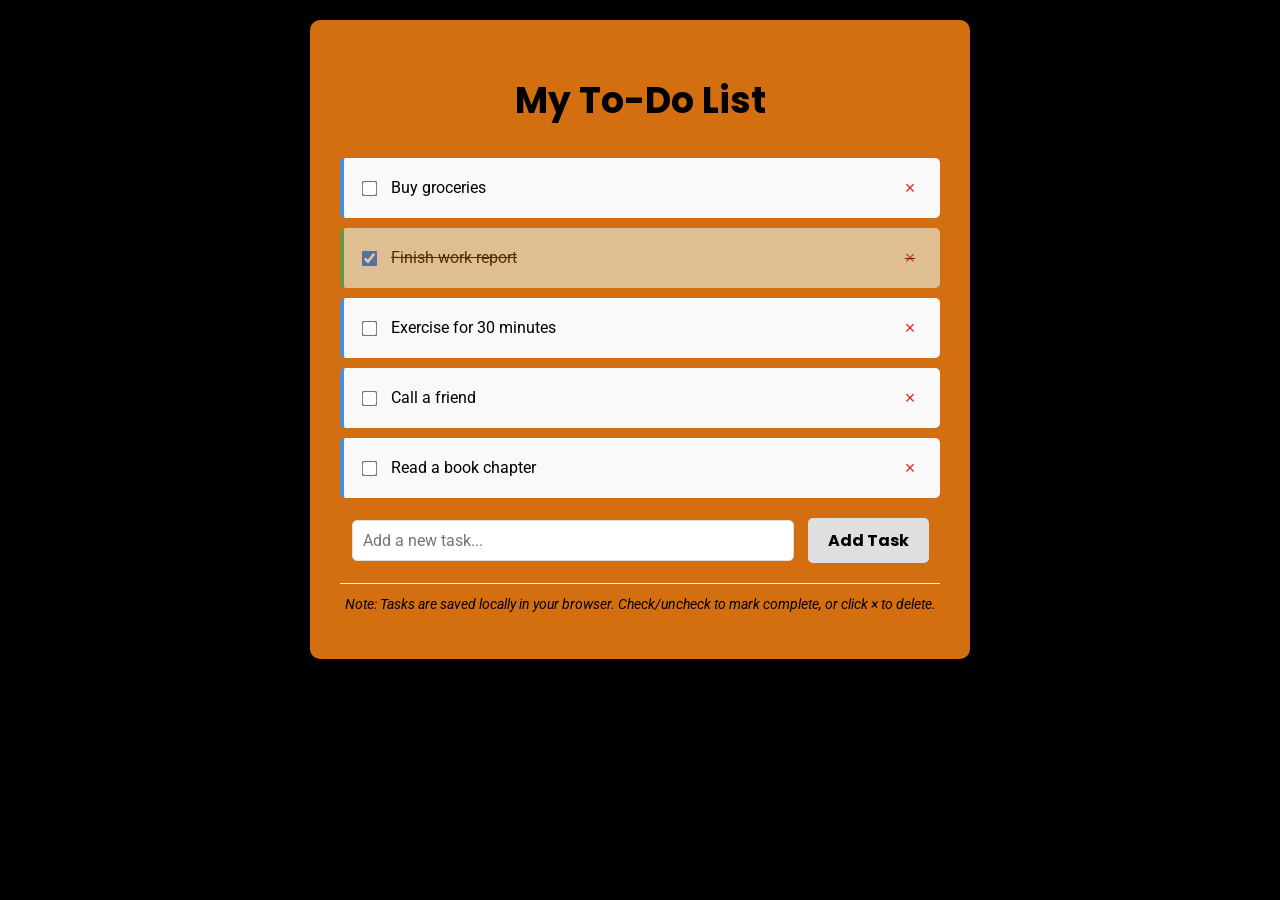
<file: index.html>
<!DOCTYPE html>
<html lang="en">
<head>
    <meta charset="UTF-8">
    <meta name="viewport" content="width=device-width, initial-scale=1.0">
    <title>My To-Do List</title>
    <link rel="stylesheet" href="style.css">
</head>
<body>
    <div class="container">
        <h1>My To-Do List</h1>
        <ul id="task-list">
            <!-- Tasks will be populated dynamically by JavaScript -->
        </ul>
        <div class="add-item">
            <input type="text" id="new-task-input" placeholder="Add a new task...">
            <button id="add-task-btn">Add Task</button>
        </div>
        <p class="caption">Note: Tasks are saved locally in your browser. Check/uncheck to mark complete, or click × to delete.</p>
    </div>
    <script src="script.js"></script>
</body>
</html>
</file>
<file: style.css>
/* Import Google Fonts based on the style guide */
@import url('https://fonts.googleapis.com/css2?family=Poppins:wght@400;500;700&family=Montserrat:wght@400;600&family=Open+Sans:wght@400;600&family=Roboto:wght@300;400;500&family=Lato:wght@300;400;700&family=Nunito+Sans:wght@400;600&display=swap');

/* Global styles */
body {
    font-family: 'Roboto', 'Open Sans', 'Lato', sans-serif; /* Body Text fallback */
    font-size: 16px; /* Body Text size */
    font-weight: 400; /* Regular */
    background-color: #000000;
    margin: 0;
    padding: 20px;
    color: #000000;
    line-height: 1.5; /* Improves readability for body text */
}

.container {
    max-width: 600px;
    margin: 0 auto;
    background-color: rgb(211, 111, 17);
    padding: 30px;
    border-radius: 10px;
    box-shadow: 0 2px 10px rgba(0, 0, 0, 0.1);
}

h1 {
    font-family: 'Poppins', 'Montserrat', 'Open Sans', sans-serif; /* H1 font */
    font-size: 36px; /* Within 32–40px range */
    font-weight: 700; /* Bold */
    text-align: center;
    color: #000000;
    margin-bottom: 30px;
}

ul {
    list-style-type: none;
    padding: 0;
}

#task-list {
    min-height: 100px; /* Ensures space even if empty */
}

li {
    font-family: 'Roboto', 'Open Sans', 'Lato', sans-serif; /* Body Text */
    font-size: 16px; /* Body Text size */
    font-weight: 400; /* Regular */
    background-color: #f9f9f9;
    margin-bottom: 10px;
    padding: 15px;
    border-left: 4px solid #4a90e2;
    border-radius: 5px;
    display: flex;
    align-items: center;
    justify-content: space-between; /* Pushes delete button to the right */
    position: relative;
}

li input[type="checkbox"] {
    margin-right: 15px;
    transform: scale(1.2);
    order: -1; /* Puts checkbox at the start */
}

li .task-text {
    flex-grow: 1; /* Takes up remaining space */
    margin-right: 10px;
}

li .delete-btn {
    background: none;
    border: none;
    font-size: 18px;
    color: #e72610;
    cursor: pointer;
    padding: 5px;
    border-radius: 50%;
    width: 30px;
    height: 30px;
    display: flex;
    align-items: center;
    justify-content: center;
    transition: background-color 0.2s;
}

li .delete-btn:hover {
    background-color: #f8f8f8;
}

li.completed {
    text-decoration: line-through;
    opacity: 0.6;
    background-color: #e8f5e8;
    border-left-color: #27ae60;
}

li.completed .delete-btn {
    color: #e20f0f; /* This is for x for remove task */
}

.add-item {
    margin-top: 20px;
    text-align: center;
}

.add-item input {
    padding: 10px;
    border: 1px solid #ddd;
    border-radius: 5px;
    width: 70%;
    margin-right: 10px;
    font-family: 'Roboto', 'Open Sans', 'Lato', sans-serif; /* Body Text for input */
    font-size: 16px;
     cursor: pointer;
}

.add-item button {
    font-family: 'Poppins', 'Lato', sans-serif; /* Buttons font */
    font-size: 16px; /* Buttons size */
    font-weight: 700; /* Bold */
    padding: 10px 20px;
    background-color: #dfdfdf;
    color: rgb(0, 0, 0);
    border: none;
    border-radius: 5px;
    cursor: pointer;
}

.add-item button:hover,
.add-item button:active {
    background-color: #357abd;
}

.caption {
    font-family: 'Roboto', 'Nunito Sans', sans-serif; /* Caption font */
    font-size: 14px; /* Within 12–14px range */
    font-weight: 400; /* Regular */
    font-style: italic; /* Optional italic for emphasis, as per guide */
    text-align: center;
    color: #000000;
    margin-top: 20px;
    padding-top: 10px;
    border-top: 1px solid #eee;
}

/* Additional styles for potential H2/H3 if expanded (not used in this page but ready) */
h2 {
    font-family: 'Poppins', 'Roboto', sans-serif; /* H2 font */
    font-size: 26px; /* Within 24–28px range */
    font-weight: 600; /* Semi-Bold */
    color: #000000;
    margin-top: 30px;
    margin-bottom: 15px;
}

h3 {
    font-family: 'Roboto', 'Lato', sans-serif; /* H3 font */
    font-size: 21px; /* Within 20–22px range */
    font-weight: 500; /* Medium */
    color: #050000;
    margin-top: 20px;
    margin-bottom: 10px;
}

/* Links example (if added, e.g., <a> tags) */
a {
    font-family: 'Poppins', 'Lato', sans-serif; /* Buttons/Links font */
    font-size: 16px;
    font-weight: 700; /* Bold */
    text-transform: uppercase; /* Uppercase as per guide */
    color: #4a90e2;
    text-decoration: none;
}

a:hover {
    text-decoration: underline;
}
</file>
<file: TO  DO LIST MINI.css>
/* Import Google Fonts based on the style guide */
@import url('https://fonts.googleapis.com/css2?family=Poppins:wght@400;500;700&family=Montserrat:wght@400;600&family=Open+Sans:wght@400;600&family=Roboto:wght@300;400;500&family=Lato:wght@300;400;700&family=Nunito+Sans:wght@400;600&display=swap');

/* Global styles */
body {
    font-family: 'Roboto', 'Open Sans', 'Lato', sans-serif; /* Body Text fallback */
    font-size: 16px; /* Body Text size */
    font-weight: 400; /* Regular */
    background-color: #000000;
    margin: 0;
    padding: 20px;
    color: #000000;
    line-height: 1.5; /* Improves readability for body text */
}

.container {
    max-width: 600px;
    margin: 0 auto;
    background-color: rgb(211, 111, 17);
    padding: 30px;
    border-radius: 10px;
    box-shadow: 0 2px 10px rgba(0, 0, 0, 0.1);
}

h1 {
    font-family: 'Poppins', 'Montserrat', 'Open Sans', sans-serif; /* H1 font */
    font-size: 36px; /* Within 32–40px range */
    font-weight: 700; /* Bold */
    text-align: center;
    color: #000000;
    margin-bottom: 30px;
}

ul {
    list-style-type: none;
    padding: 0;
}

#task-list {
    min-height: 100px; /* Ensures space even if empty */
}

li {
    font-family: 'Roboto', 'Open Sans', 'Lato', sans-serif; /* Body Text */
    font-size: 16px; /* Body Text size */
    font-weight: 400; /* Regular */
    background-color: #f9f9f9;
    margin-bottom: 10px;
    padding: 15px;
    border-left: 4px solid #4a90e2;
    border-radius: 5px;
    display: flex;
    align-items: center;
    justify-content: space-between; /* Pushes delete button to the right */
    position: relative;
}

li input[type="checkbox"] {
    margin-right: 15px;
    transform: scale(1.2);
    order: -1; /* Puts checkbox at the start */
}

li .task-text {
    flex-grow: 1; /* Takes up remaining space */
    margin-right: 10px;
}

li .delete-btn {
    background: none;
    border: none;
    font-size: 18px;
    color: #e72610;
    cursor: pointer;
    padding: 5px;
    border-radius: 50%;
    width: 30px;
    height: 30px;
    display: flex;
    align-items: center;
    justify-content: center;
    transition: background-color 0.2s;
}

li .delete-btn:hover {
    background-color: #f8f8f8;
}

li.completed {
    text-decoration: line-through;
    opacity: 0.6;
    background-color: #e8f5e8;
    border-left-color: #27ae60;
}

li.completed .delete-btn {
    color: #e20f0f; /* This is for x for remove task */
}

.add-item {
    margin-top: 20px;
    text-align: center;
}

.add-item input {
    padding: 10px;
    border: 1px solid #ddd;
    border-radius: 5px;
    width: 70%;
    margin-right: 10px;
    font-family: 'Roboto', 'Open Sans', 'Lato', sans-serif; /* Body Text for input */
    font-size: 16px;
     cursor: pointer;
}

.add-item button {
    font-family: 'Poppins', 'Lato', sans-serif; /* Buttons font */
    font-size: 16px; /* Buttons size */
    font-weight: 700; /* Bold */
    padding: 10px 20px;
    background-color: #dfdfdf;
    color: rgb(0, 0, 0);
    border: none;
    border-radius: 5px;
    cursor: pointer;
}

.add-item button:hover,
.add-item button:active {
    background-color: #357abd;
}

.caption {
    font-family: 'Roboto', 'Nunito Sans', sans-serif; /* Caption font */
    font-size: 14px; /* Within 12–14px range */
    font-weight: 400; /* Regular */
    font-style: italic; /* Optional italic for emphasis, as per guide */
    text-align: center;
    color: #000000;
    margin-top: 20px;
    padding-top: 10px;
    border-top: 1px solid #eee;
}

/* Additional styles for potential H2/H3 if expanded (not used in this page but ready) */
h2 {
    font-family: 'Poppins', 'Roboto', sans-serif; /* H2 font */
    font-size: 26px; /* Within 24–28px range */
    font-weight: 600; /* Semi-Bold */
    color: #000000;
    margin-top: 30px;
    margin-bottom: 15px;
}

h3 {
    font-family: 'Roboto', 'Lato', sans-serif; /* H3 font */
    font-size: 21px; /* Within 20–22px range */
    font-weight: 500; /* Medium */
    color: #050000;
    margin-top: 20px;
    margin-bottom: 10px;
}

/* Links example (if added, e.g., <a> tags) */
a {
    font-family: 'Poppins', 'Lato', sans-serif; /* Buttons/Links font */
    font-size: 16px;
    font-weight: 700; /* Bold */
    text-transform: uppercase; /* Uppercase as per guide */
    color: #4a90e2;
    text-decoration: none;
}

a:hover {
    text-decoration: underline;
}
</file>
